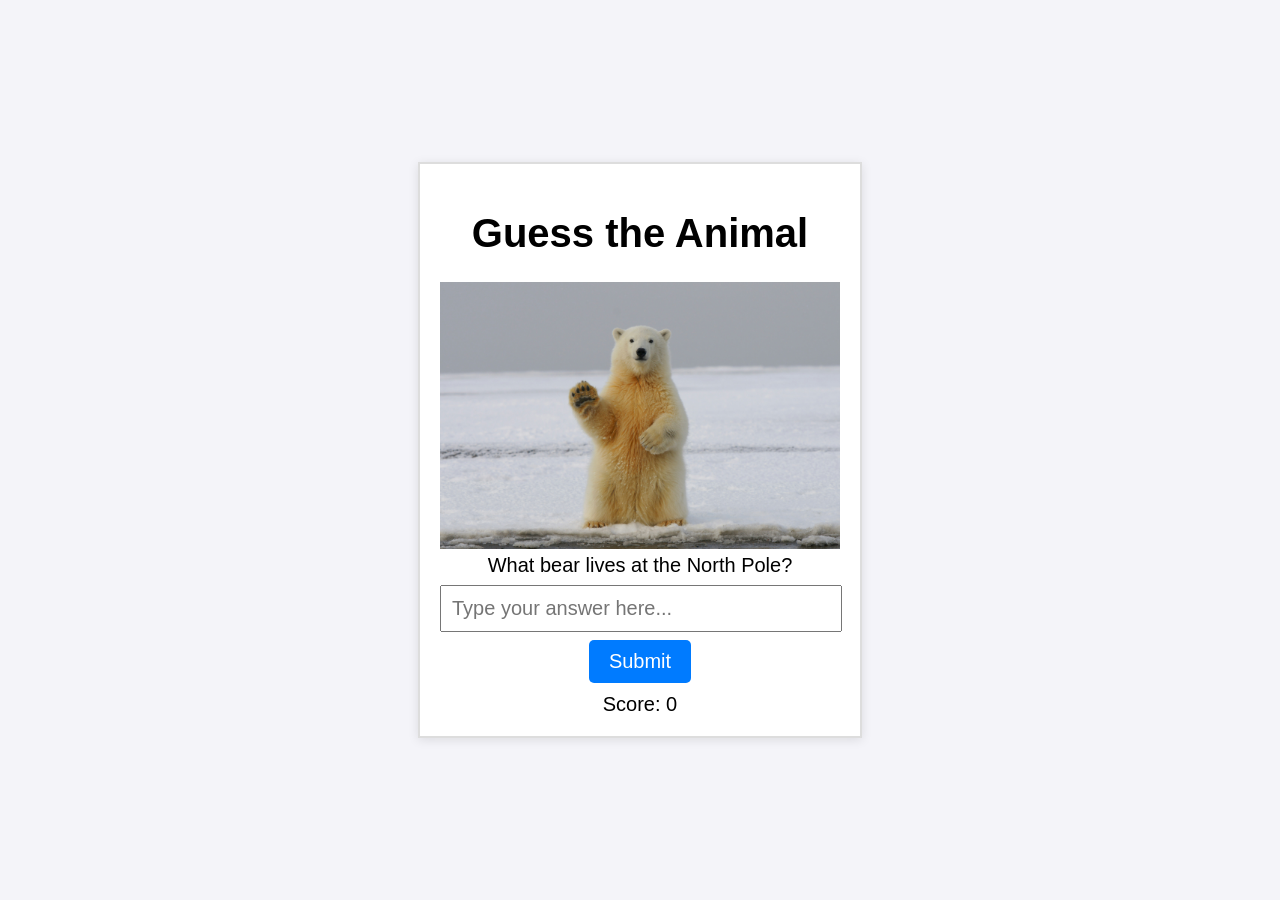
<file: index.html>
<!DOCTYPE html>
<html lang="en">
<head>
    <meta charset="UTF-8">
    <title>Animal Quiz</title>
    <link rel="stylesheet" href="style.css">
</head>
<body>
    <div id="quiz">
        <h1>Guess the Animal</h1>
        <img id="questionImg" src="C:/Users/petix/OneDrive/Desktop/my_javascript_games/animal_quiz/images/polar_bear.jpg" alt="Question Image">
        <div id="question"></div>
        <input type="text" id="answer" placeholder="Type your answer here...">
        <button id="button">Submit</button>
        <div id="feedback"></div>
        <div id="score"></div>
    </div>
    <script src="script.js"></script>
</body>
</html>
</file>
<file: style.css>
/* styles.css */
body {
    font-family: Arial, sans-serif;
    display: flex;
    justify-content: center;
    align-items: center;
    height: 100vh;
    margin: 0;
    background-color: #f4f4f9;
	font-size: 20px;
}

#quiz {
    text-align: center;
    border: 2px solid #ddd;
    padding: 20px;
    box-shadow: 0 2px 10px rgba(0,0,0,0.1);
    background-color: white;
    width: 400px;
}

input[type="text"] {
    width: calc(100% - 22px);
    padding: 10px;
    margin-top: 8px;
    margin-bottom: 8px;
	font-size: 20px;
}

button {
    padding: 10px 20px;
    cursor: pointer;
    background-color: #007BFF;
    color: white;
    border: none;
    border-radius: 5px;
	font-size: 20px;
}

img{
	width: 100%;
	height: 100%;
}


#score{
	padding-top: 10px;
}

.popup {
    position: fixed;
    top: 60%;
    left: 50%;
    transform: translate(-50%, -50%);
	background-image: url('C:/Users/petix/OneDrive/Desktop/my_javascript_games/animal_quiz/images/thumbs_up.jpg');
	background-size: cover;
    padding-top: 80px;
    z-index: 1000;
    text-align: center;
    border-radius: 8px;
    box-shadow: 0 4px 8px rgba(0,0,0,0.1);            /* Full cover from the left */
    width: 22%;        /* Full width */
    height: 50%;
	font-size: 25px;
	font-weight: bold;
}

.popup button {
    padding: 10px 20px;
    font-size: 16px;
    color: white;
    background-color: #4CAF50;
    border: none;
    border-radius: 5px;
    cursor: pointer;
    margin-top: 10px;
}

.popup.wrong-answer {
    background-image: url('C:/Users/petix/OneDrive/Desktop/my_javascript_games/animal_quiz/thumbs_down.jpg');
}
</file>
